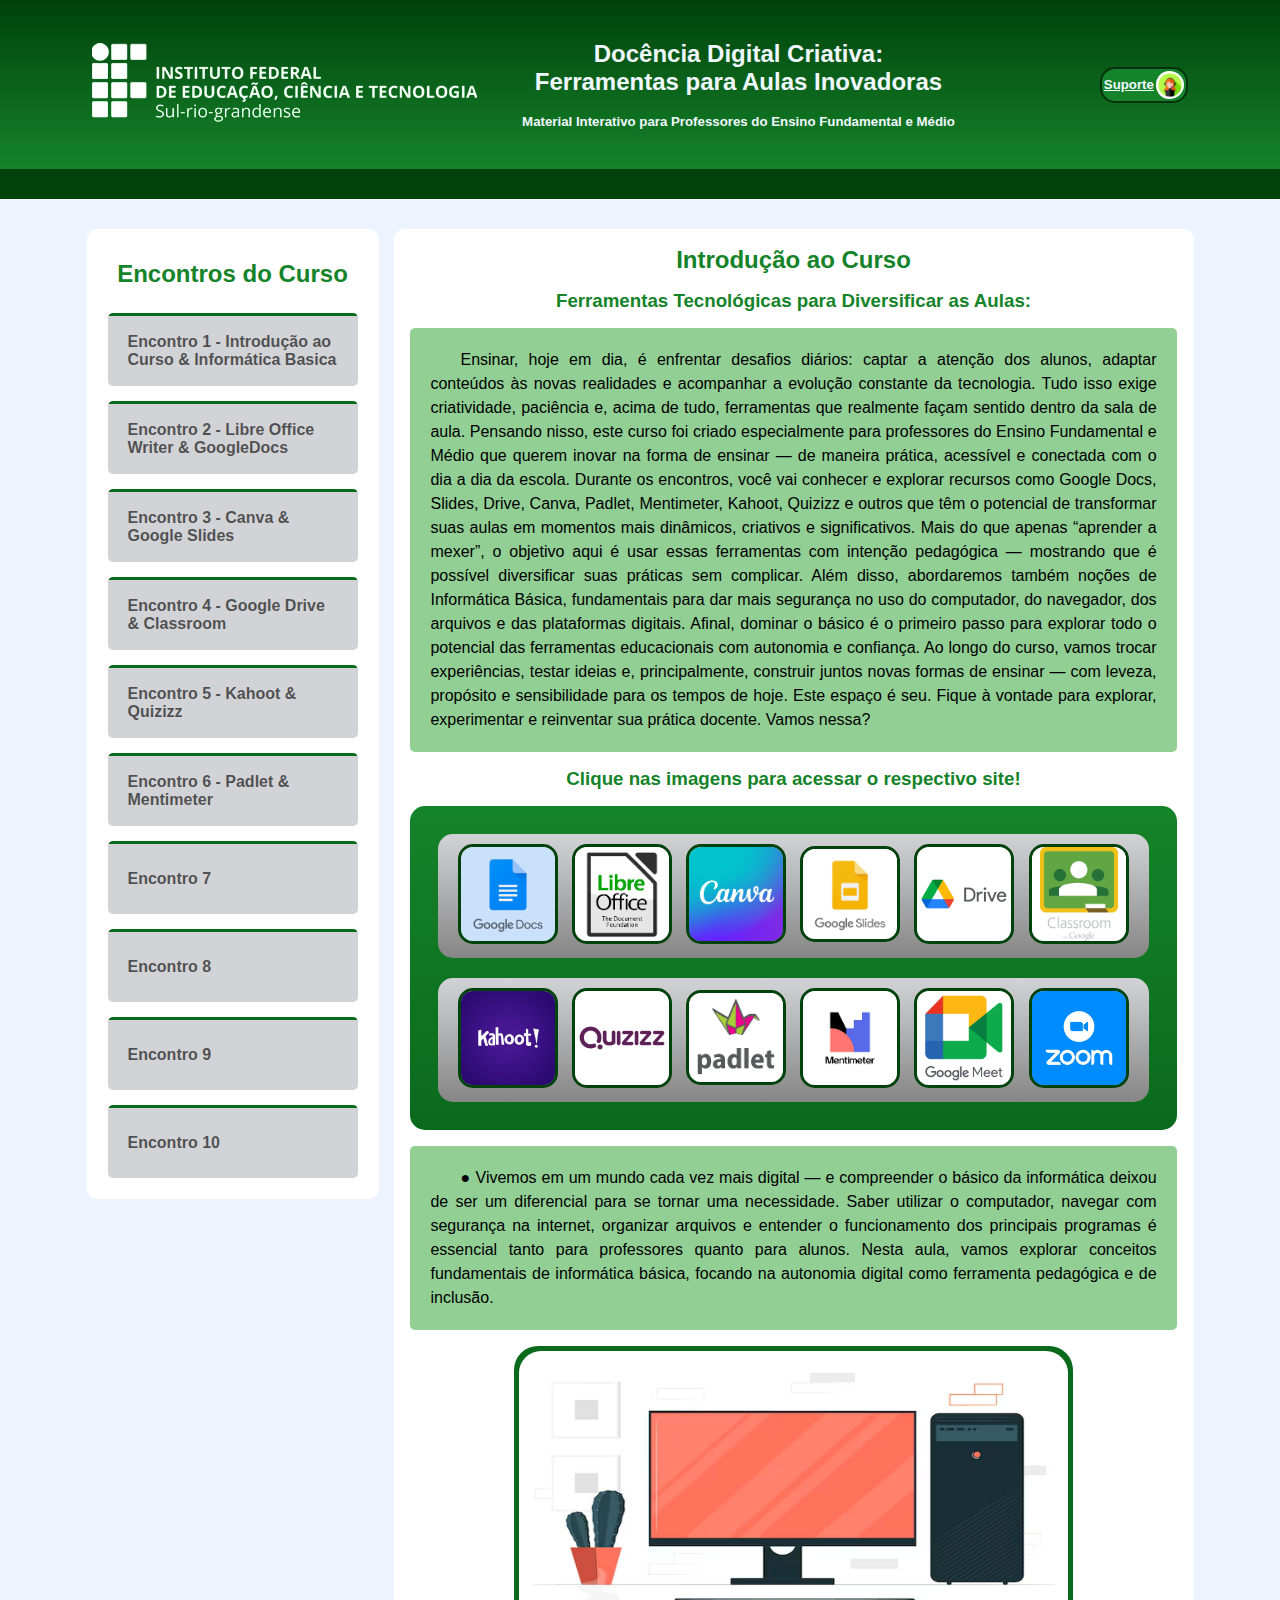
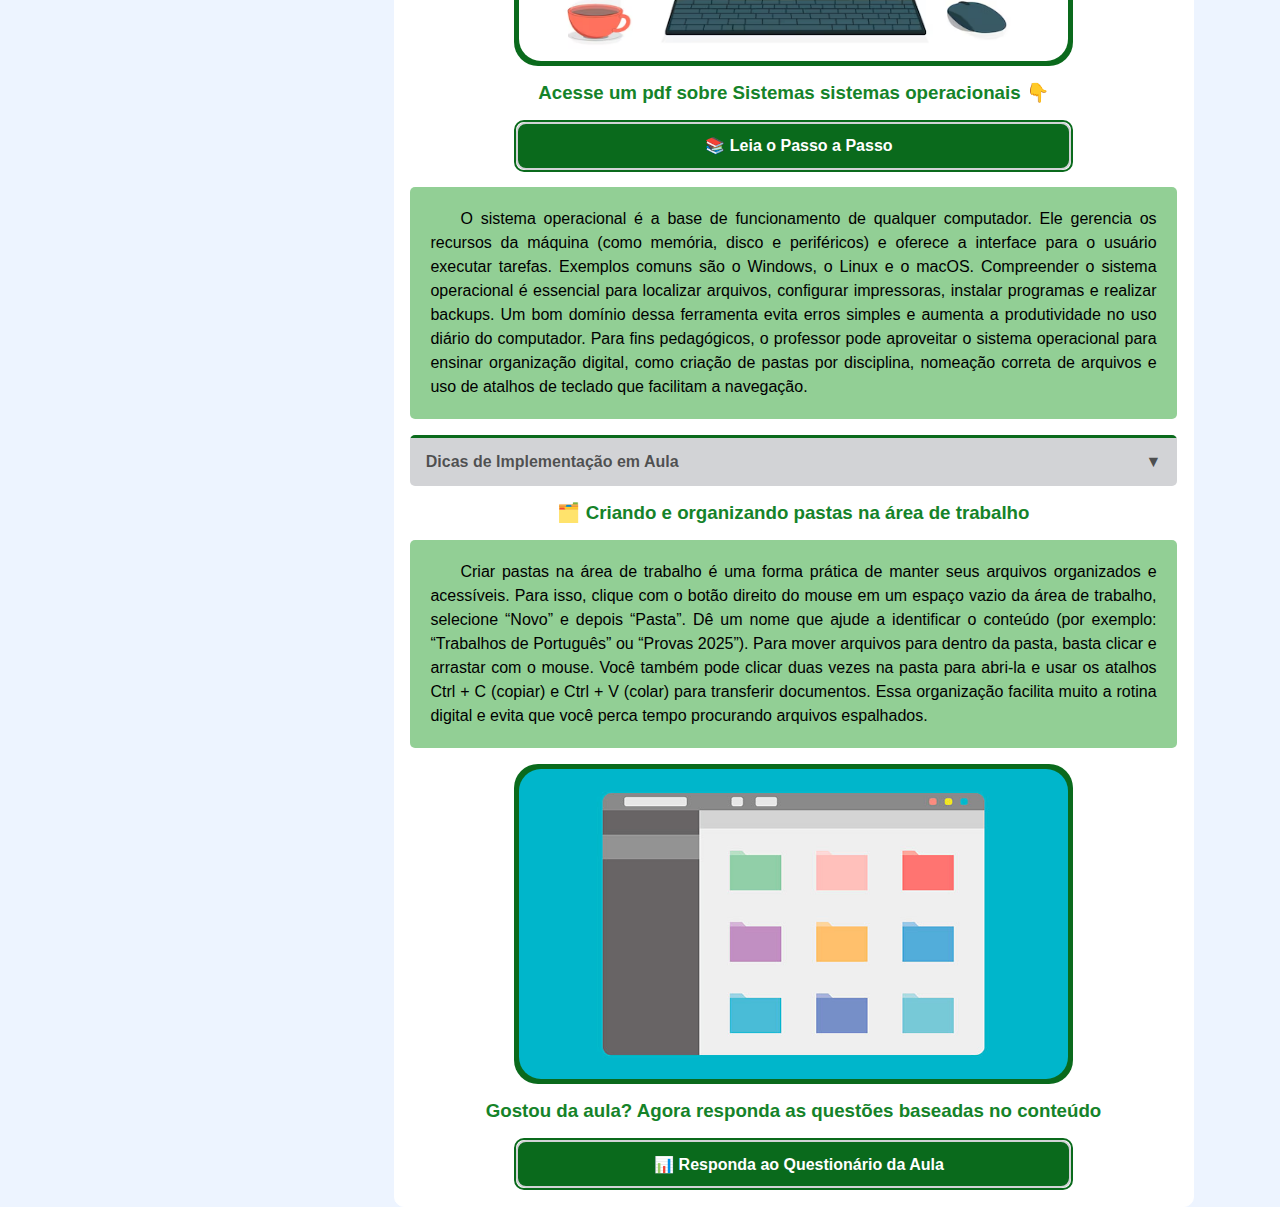
<file: index.html>
<!DOCTYPE html>
<html lang="en">

<head>
    <meta charset="UTF-8">
    <meta name="viewport" content="width=device-width, initial-scale=1.0">
    <title>Docência Digital Criativa</title>
    <link rel="stylesheet" href="style.css">
    <link rel="icon" type="image/png" href="imgMain/icone-site.png">


</head>

<body>
    <!-- Faixa verde ao topo da tela -->
    <div class="header">
        <div class="logo">
            <a href="https://www.ifsul.edu.br/" target="_blank" id="logo-maior"><img
                    src="imgMain/Captura_de_tela_2025-06-03_212504-removebg-preview.png" alt=""></a>
            <a href="https://www.ifsul.edu.br/" target="_blank" id="logo-menor"><img src="imgMain/logo-if-menor.png"
                    alt=""></a>
        </div>
        <!-- Titulo do projeto -->
        <div class="banner">
            <h2>Docência Digital Criativa: <br> Ferramentas para Aulas Inovadoras</h2>
            <br>
            <h5>Material Interativo para Professores do Ensino Fundamental e Médio</h5>
        </div>
        <div class="suporte">
            <a href="suporte.html" target="_blank">
                <h5>Suporte</h5><img src="imgMain/suporte-logo.png" alt="">
            </a>
        </div>
    </div>


    </div>
    <!-- Barra lateral de botões estilo abre e fecha -->
    <div class="main">
        <div id="overlay"></div>
        <div class="conteudoMain">
            <div class="botaoMenu">
                <button id="menu-toggle"><img src="imgMain/menu-tres-riscos-removebg-preview.png" alt=""></button>
            </div>
            <aside class="navLateral" id="sidebar">

                <h2>Encontros do Curso</h2>
                <div class="botaoEncontro"><button data-target="encontro1">Encontro 1 - Introdução ao Curso &
                        Informática Basica</button></div>
                <div class="botaoEncontro"><button data-target="encontro2">Encontro 2 - Libre Office Writer &
                        GoogleDocs</button></div>
                <div class="botaoEncontro"><button data-target="encontro3">Encontro 3 - Canva & Google Slides</button>
                </div>
                <div class="botaoEncontro"><button data-target="encontro4">Encontro 4 - Google Drive &
                        Classroom</button></div>
                <div class="botaoEncontro"><button data-target="encontro5">Encontro 5 - Kahoot & Quizizz</button></div>
                <div class="botaoEncontro"><button data-target="aguarde">Encontro 6 - Padlet & Mentimeter</button></div>
                <div class="botaoEncontro"><button data-target="aguarde">Encontro 7</button></div>
                <div class="botaoEncontro"><button data-target="aguarde">Encontro 8</button></div>
                <div class="botaoEncontro"><button data-target="aguarde">Encontro 9</button></div>
                <div class="botaoEncontro"><button data-target="aguarde">Encontro 10</button></div>

            </aside>
            <!--Barra lateral fixa -->
            <div class="navLateral" id="staticbar">
                <h2>Encontros do Curso</h2>
                <div class="botaoEncontro"><button data-target="encontro1">Encontro 1 - Introdução ao Curso &
                        Informática Basica</button></div>
                <div class="botaoEncontro"><button data-target="encontro2">Encontro 2 - Libre Office Writer &
                        GoogleDocs</button></div>
                <div class="botaoEncontro"><button data-target="encontro3">Encontro 3 - Canva & Google Slides</button>
                </div>
                <div class="botaoEncontro"><button data-target="encontro4">Encontro 4 - Google Drive &
                        Classroom</button></div>
                <div class="botaoEncontro"><button data-target="encontro5">Encontro 5 - Kahoot & Quizizz</button></div>
                <div class="botaoEncontro"><button data-target="aguarde">Encontro 6 - Padlet & Mentimeter</button></div>
                <div class="botaoEncontro"><button data-target="aguarde">Encontro 7</button></div>
                <div class="botaoEncontro"><button data-target="aguarde">Encontro 8</button></div>
                <div class="botaoEncontro"><button data-target="aguarde">Encontro 9</button></div>
                <div class="botaoEncontro"><button data-target="aguarde">Encontro 10</button></div>

            </div>


            <!-- Div que aparece o conteudo a aula(É alterada conforme o botao selecionado) -->
            <div class="conteudo">

                <div class="pagina" id="encontro1">
                    <h2>Introdução ao Curso</h2>

                    <h3>Ferramentas Tecnológicas para Diversificar as Aulas:</h3>

                    <p>Ensinar, hoje em dia, é enfrentar desafios diários: captar a atenção dos alunos, adaptar
                        conteúdos às novas realidades e acompanhar a evolução constante da tecnologia. Tudo isso exige
                        criatividade, paciência e, acima de tudo, ferramentas que realmente façam sentido dentro da sala
                        de aula.

                        Pensando nisso, este curso foi criado especialmente para professores do Ensino Fundamental e
                        Médio que querem inovar na forma de ensinar — de maneira prática, acessível e conectada com o
                        dia a dia da escola.

                        Durante os encontros, você vai conhecer e explorar recursos como Google Docs, Slides, Drive,
                        Canva, Padlet, Mentimeter, Kahoot, Quizizz e outros que têm o potencial de transformar suas
                        aulas em momentos mais dinâmicos, criativos e significativos.

                        Mais do que apenas “aprender a mexer”, o objetivo aqui é usar essas ferramentas com intenção
                        pedagógica — mostrando que é possível diversificar suas práticas sem complicar.

                        Além disso, abordaremos também noções de Informática Básica, fundamentais para dar mais
                        segurança no uso do computador, do navegador, dos arquivos e das plataformas digitais. Afinal,
                        dominar o básico é o primeiro passo para explorar todo o potencial das ferramentas educacionais
                        com autonomia e confiança.

                        Ao longo do curso, vamos trocar experiências, testar ideias e, principalmente, construir juntos
                        novas formas de ensinar — com leveza, propósito e sensibilidade para os tempos de hoje.

                        Este espaço é seu. Fique à vontade para explorar, experimentar e reinventar sua prática docente.

                        Vamos nessa?</p>

                    <h3>Clique nas imagens para acessar o respectivo site!</h3>

                    <div class="logosFerramentasTotal">


                        <div class="logosFerramentas">

                            <ul>
                                <li><a href="https://accounts.google.com" target="_blank"><img
                                            src="imgMain/logoDocs.png" alt=""></a></li>
                                <li><a href="https://www.libreoffice.org/download/download-libreoffice/"
                                        target="_blank"><img src="imgMain/libreOfficeLogo.png"
                                            alt="É preciso baixar o Libre Office"></a></li>
                                <li><a href="https://www.canva.com/pt_br/" target="_blank"><img
                                            src="imgMain/244421955_1062499494497845_7683090676434840618_n-1024x1024.jpg"
                                            alt=""></a></li>
                                <li><a href="https://workspace.google.com/intl/pt-BR/products/slides/"
                                        target="_blank"><img src="imgMain/google-slides.png" alt=""></a></li>
                                <li><a href="https://drive.google.com/drive/folders/1Q9dfubVCYJ-EisenEZqU14Joz-Ud0zE0"
                                        target="_blank"><img src="imgMain/driveLogo.png" alt=""></a></li>
                                <li><a href="https://classroom.google.com/" target="_blank"><img
                                            src="imgMain/Google-Classroom-Symbol.png" alt=""></a></li>

                            </ul>
                        </div>
                        <div class="logosFerramentas2">
                            <ul>
                                <li><a href="https://kahoot.com/pt-BR/" target="_blank"><img
                                            src="imgMain/kahootLogo.jpg" alt=""></a></li>
                                <li><a href="https://quizizz.com/?lng=pt-BR" target="_blank"><img
                                            src="imgMain/quizizz-logo-png_seeklogo-453966.png" alt=""></a></li>
                                <li><a href="https://padlet.com/" target="_blank"><img src="imgMain/padletlogo.png"
                                            alt=""></a></li>
                                <li><a href="https://www.mentimeter.com/pt-BR" target="_blank"><img
                                            src="imgMain/mentimeterlogo.png" alt=""></a></li>
                                <li><a href="https://workspace.google.com/products/meet/" target="_blank"><img
                                            src="imgMain/google-meet-logo.png" alt=""></a></li>
                                <li><a href="https://zoom.us/pt/signin#/login" target="_blank"><img
                                            src="imgMain/zoom-logo.jpg" alt=""></a></li>
                            </ul>
                        </div>
                    </div>

                    <p>● Vivemos em um mundo cada vez mais digital — e compreender o básico da informática deixou de ser
                        um diferencial para
                        se tornar uma necessidade. Saber utilizar o computador, navegar com segurança na internet,
                        organizar arquivos e
                        entender o funcionamento dos principais programas é essencial tanto para professores quanto para
                        alunos. Nesta aula,
                        vamos explorar conceitos fundamentais de informática básica, focando na autonomia digital como
                        ferramenta pedagógica
                        e de inclusão.</p>

                    <div class="imagem-ilustrativa"><img src="imgMain/ilustracao-computador.avif" alt="" width="80rem">
                    </div>

                    <h3>Acesse um pdf sobre Sistemas sistemas operacionais 👇</h3>

                    <div class="botao-link"><button><a href="https://gamma.app/embed/t694blelx08gz5f" target="_blank">
                                📚 Leia o Passo a Passo</a></button></div>

                    <p>O sistema operacional é a base de funcionamento de qualquer computador. Ele gerencia os recursos
                        da máquina (como
                        memória, disco e periféricos) e oferece a interface para o usuário executar tarefas. Exemplos
                        comuns são o Windows,
                        o Linux e o macOS.

                        Compreender o sistema operacional é essencial para localizar arquivos, configurar impressoras,
                        instalar programas e
                        realizar backups. Um bom domínio dessa ferramenta evita erros simples e aumenta a produtividade
                        no uso diário do
                        computador.

                        Para fins pedagógicos, o professor pode aproveitar o sistema operacional para ensinar
                        organização digital, como
                        criação de pastas por disciplina, nomeação correta de arquivos e uso de atalhos de teclado que
                        facilitam a
                        navegação.</p>

                    <div class="accordion">
                        <div class="accordion-btn"><button> Dicas de Implementação em Aula<span>▼</span></button></div>
                        <div class="accordion-content">
                            <p><br>
                                ● 💾 Proponha que os alunos organizem pastas por matéria em seus computadores.<br>

                                ● ⌨️ Faça uma atividade com comandos de atalho (Ctrl + C, Ctrl + V, etc.).<br>

                                ● 🧭 Oriente os alunos na navegação segura pela internet, identificando sites
                                confiáveis.<br>

                                ● 📥 Simule uma atividade de envio de arquivos por e-mail com anexo.<br>

                                ● 🖥️ Proporcione uma aula prática sobre como instalar um programa simples.<br>

                            </p>
                        </div>
                    </div>
                    <h3>🗂️ Criando e organizando pastas na área de trabalho</h3>
                    <p>Criar pastas na área de trabalho é uma forma prática de manter seus arquivos organizados e
                        acessíveis. Para isso,
                        clique com o botão direito do mouse em um espaço vazio da área de trabalho, selecione “Novo” e
                        depois “Pasta”. Dê um
                        nome que ajude a identificar o conteúdo (por exemplo: “Trabalhos de Português” ou “Provas
                        2025”). Para mover
                        arquivos para dentro da pasta, basta clicar e arrastar com o mouse. Você também pode clicar duas
                        vezes na pasta para
                        abri-la e usar os atalhos Ctrl + C (copiar) e Ctrl + V (colar) para transferir documentos. Essa
                        organização facilita
                        muito a rotina digital e evita que você perca tempo procurando arquivos espalhados.</p>

                    <div class="imagem-ilustrativa">
                        <img src="imgMain/pastas.jpg" alt="">
                    </div>
                    <h3>Gostou da aula? Agora responda as questões baseadas no conteúdo </h3>
                    <div class="botao-link"><button><a href="https://forms.gle/exemplo-aula-informatica"
                                target="_blank">📊 Responda ao Questionário da Aula</a></button></div>

                </div>

                <!-- -------------------------------------------------------------------------------------------------------------------------------------------------------------- -->

                <div class="pagina hidden" id="encontro2">
                    <h2>Encontro 2 - Google Docs & LibreOffice</h2>


                    <p>Escrever, revisar e compartilhar textos digitalmente é uma habilidade essencial na educação de
                        hoje. Com
                        ferramentas como o LibreOffice Writer e o Google Docs, é possível transformar a produção textual
                        em algo
                        colaborativo, organizado e acessível. Nesta aula, vamos explorar como essas plataformas podem
                        facilitar tanto o
                        trabalho do professor quanto o aprendizado dos alunos — da criação de documentos até o uso de
                        comentários e
                        sugestões.</p>

                    <h3>Google Docs:</h3>

                    <p>O Google Docs é uma ferramenta online que permite criar e editar textos de forma colaborativa em
                        tempo real. Ele
                        salva automaticamente as alterações e pode ser acessado de qualquer dispositivo com internet.

                        Ideal para atividades em grupo, o Google Docs permite que vários alunos escrevam e revisem o
                        mesmo documento
                        simultaneamente, com comentários e sugestões feitos pelo próprio professor — recurso excelente
                        para correção e
                        devolutiva.

                        Outra vantagem é a facilidade de compartilhamento: o link pode ser enviado por e-mail, WhatsApp
                        ou postado em
                        plataformas como o Google Classroom. Isso torna o processo de escrita mais interativo e
                        transparente.

                    </p>

                    <!-- Botões com informações dentro -->
                    <div class="accordion">
                        <div class="accordion-btn"><button>Clique para abrir uma lista de videos para o Google Docs
                                <span>▼</span></button></div>
                        <div class="accordion-content">

                            <div class="accordion-videos">

                                <h3>Nivel 1:</h3>
                                <iframe width="" height=""
                                    src="https://www.youtube.com/embed/qumPQRAhnQM?si=FJGdwwuM1peL5Btw"
                                    title="YouTube video player" frameborder="0"
                                    allow="accelerometer; autoplay; clipboard-write; encrypted-media; gyroscope; picture-in-picture; web-share"
                                    referrerpolicy="strict-origin-when-cross-origin" allowfullscreen></iframe>
                                <a href="https://www.youtube.com/embed/qumPQRAhnQM?si=FJGdwwuM1peL5Btw">
                                    <h5>Assista no YouTube </h5>
                                </a>
                                <br>
                                <h3>Nivel 2:</h3>
                                <iframe width="" height=""
                                    src="https://www.youtube.com/embed/EviJ8v7N7hc?si=L-pz7cYpxtOjCX4S"
                                    title="YouTube video player" frameborder="0"
                                    allow="accelerometer; autoplay; clipboard-write; encrypted-media; gyroscope; picture-in-picture; web-share"
                                    referrerpolicy="strict-origin-when-cross-origin" allowfullscreen></iframe>
                                <a href="https://www.youtube.com/embed/EviJ8v7N7hc?si=L-pz7cYpxtOjCX4S">
                                    <h5>Assista no YouTube </h5>
                                </a>
                                <br>
                                <h3>Nivel 3:</h3>
                                <iframe width="" height=""
                                    src="https://www.youtube.com/embed/8Z7DmckmKxo?si=tvRa1lh__Z5V7zmo"
                                    title="YouTube video player" frameborder="0"
                                    allow="accelerometer; autoplay; clipboard-write; encrypted-media; gyroscope; picture-in-picture; web-share"
                                    referrerpolicy="strict-origin-when-cross-origin" allowfullscreen></iframe>
                                <a href="https://www.youtube.com/embed/8Z7DmckmKxo?si=tvRa1lh__Z5V7zmo">
                                    <h5>Assista no YouTube </h5>
                                </a>
                            </div>
                        </div>
                    </div>

                    <h3>📝 Como criar uma prova no Google Docs (Passo a passo)</h3>
                    <p>Para criar uma prova no Google Docs, o primeiro passo é acessar docs.google.com com sua conta do
                        Google e clicar em
                        “Em branco” para abrir um novo documento. Comece digitando as informações de identificação da
                        avaliação, como o nome
                        da escola, disciplina, série/turma, nome do professor e a data. Você pode centralizar esse
                        cabeçalho e aplicar
                        negrito ou tamanho de fonte maior para dar destaque.

                        Depois, digite o título da prova (ex: "Avaliação de História – 2º Bimestre") e, em seguida,
                        comece a numerar as
                        questões. Use a tecla Enter para separar cada pergunta e mantenha um espaço entre elas para
                        facilitar a leitura.
                        Para provas objetivas, escreva a pergunta e liste as alternativas com letras (A), (B), (C)... Já
                        para perguntas
                        dissertativas, deixe linhas em branco ou espaço suficiente para que o aluno responda.

                        Você também pode utilizar recursos do menu "Inserir" para adicionar imagens (útil para
                        interpretar gráficos ou
                        mapas), tabelas (caso precise organizar informações) ou até links para vídeos/leituras
                        complementares, se for uma
                        prova digital.

                        Ao terminar, revise o texto, corrija a formatação e vá em “Arquivo” > “Fazer download” > “PDF”
                        se quiser salvar a
                        prova como arquivo. Se preferir, você pode compartilhar o link com os alunos (com permissão
                        somente de visualização)
                        ou até imprimir direto do navegador clicando em "Arquivo" > "Imprimir".

                        Com o Google Docs, você tem praticidade para editar, corrigir e reaproveitar avaliações futuras
                        — e ainda pode
                        manter tudo salvo e organizado no Google Drive.</p>

                    <div class="imagem-ilustrativa">
                        <img src="imgMain/exemplo-docs.png" alt="">
                    </div>
                    <h3>Exemplo de prova:</h3>
                    <div class="imagem-ilustrativa">
                        <img src="imgMain/exemplo-prova-docs.png" alt="">
                    </div>
                    <div class="botao-link"><button><a href="https://example.com/google-docs.pdf" target="_blank">📘
                                Guia Rápido do Google Docs (PDF)</a></button></div>

                    <h3>LibreOffice Writer:</h3>
                    <p>
                        O LibreOffice Writer é um editor de texto gratuito, leve e muito funcional. Ele permite criar
                        documentos com uma
                        aparência profissional, utilizando diferentes fontes, estilos, tabelas e imagens, mesmo sem
                        conexão com a internet.

                        Uma de suas vantagens é a compatibilidade com outros formatos, como .docx e .pdf, o que facilita
                        o envio de arquivos
                        para quem usa diferentes programas. Professores podem criar provas, listas de exercícios e
                        cartas, e salvar tudo
                        diretamente no computador.

                        Além disso, o LibreOffice Writer é ideal para escolas com menor acesso à internet, pois não
                        exige conta online e
                        pode ser instalado facilmente. É uma excelente opção para estimular a escrita e a organização de
                        conteúdo de forma
                        simples e eficiente.
                    </p>

                    <div class="accordion">
                        <div class="accordion-btn"><button> Aulas em vídeo para aprender na
                                prática<span>▼</span></button></div>
                        <div class="accordion-content">
                            <div class="accordion-videos">
                                <h3>Nivel 1:</h3>
                                <iframe width="560" height="315"
                                    src="https://www.youtube.com/embed/xwF5kXcyLUI?si=cZIgezOoIZMIc-Mc"
                                    title="YouTube video player" frameborder="0"
                                    allow="accelerometer; autoplay; clipboard-write; encrypted-media; gyroscope; picture-in-picture; web-share"
                                    referrerpolicy="strict-origin-when-cross-origin" allowfullscreen></iframe>
                                <a href="https://youtu.be/xwF5kXcyLUI?si=ZqlLIkWwkbZWBSRL">
                                    <h5>Assista no YouTube </h5>
                                </a>
                                <br>

                            </div>
                        </div>
                    </div>
                    <h3>Layout do Libre Office Writer:</h3>
                    <div class="imagem-ilustrativa">
                        <img src="imgMain/libreOffice-demontracao.png" alt="">
                    </div>
                    <div class="accordion">
                        <div class="accordion-btn"><button>Dicas para usar Google Docs ou LibreOffice em
                                aula<span>▼</span></button></div>
                        <div class="accordion-content">
                            <p>
                                <br>
                                ● 📄 Escreva com os alunos em tempo real<br>
                                ● 🔁 Reescreva textos usando o modo "sugestões"<br>
                                ● 🧠 Organize ideias com listas e tabelas<br>
                                ● 💬 Use comentários para dar devolutivas personalizadas<br>
                                ● 📚 Crie um caderno coletivo da turma no Docs<br>
                                ● 🕵️‍♀️ Corrija textos com caça-erros gramaticais<br>
                                ● 🖼️ Produza textos a partir de imagens inseridas<br>

                            </p>
                        </div>
                    </div>

                    <h3>Gostou da aula? Agora responda as questões baseadas no conteúdo: </h3>
                    <div class="botao-link"><button><a href="https://forms.gle/exemplo-aula-informatica"
                                target="_blank">📊 Responda ao Questionário da Aula</a></button></div>
                </div>

                <!-- -------------------------------------------------------------------------------------------------------------------------------------------------------------- -->

                <div class="pagina hidden" id="encontro3">
                    <h2>Encontro 3 - Canva & Google Slides</h2>


                    <p>Despertar o interesse dos alunos começa com uma boa apresentação. Seja para exibir conteúdos de
                        forma criativa ou
                        para incentivar os próprios alunos a expressarem ideias, ferramentas como Canva e Google Slides
                        são poderosas
                        aliadas em sala de aula. Nesta aula, vamos explorar como criar materiais visuais envolventes,
                        organizados e
                        colaborativos, usando plataformas gratuitas e acessíveis.</p>

                    <h3>Canva:</h3>

                    <p>O Canva é uma plataforma gratuita de design gráfico que permite criar materiais visuais mesmo sem
                        ter experiência com
                        edição de imagem. A interface é intuitiva e oferece modelos prontos para apresentações,
                        cartazes, convites, infográficos
                        e muito mais.

                        Na prática pedagógica, o Canva pode ser usado tanto pelo professor — para criar recursos visuais
                        envolventes — quanto
                        pelos alunos, que podem produzir cartazes temáticos, capas de trabalhos, slides para seminários
                        ou portfólios criativos.

                        Uma das grandes vantagens do Canva é o trabalho colaborativo em tempo real, permitindo que
                        grupos de alunos criem juntos
                        o mesmo material. Isso incentiva a cooperação, a autoria e o desenvolvimento da comunicação
                        visual.</p>

                    <h3>Exemplo do menu:</h3>

                    <div class="imagem-ilustrativa">
                        <img src="imgMain/canva-demonstra.png" alt="">
                    </div>

                    <h3>Entenda um pouco mais sobre o canva 👇</h3>
                    <div class="botao-link"><button><a href="https://example.com/drive.pdf" target="_blank">📄 Manual de
                                Organização com Canva (PDF)</a></button></div>

                    <p>O Canva também oferece uma ampla galeria de modelos prontos e gratuitos, o que facilita a criação
                        de materiais mesmo
                        para quem não tem experiência com design. É possível personalizar todos os elementos — como
                        textos, imagens, cores e
                        formas — apenas arrastando e clicando. Isso torna a ferramenta ideal para aulas
                        interdisciplinares, em que os alunos
                        podem expressar seus conhecimentos de forma visual, criativa e personalizada. Além disso, os
                        trabalhos criados podem
                        ser baixados em diferentes formatos (PDF, PNG, JPG), impressos ou compartilhados por link com
                        toda a turma.</p>

                    <div class="accordion">
                        <div class="accordion-btn"><button>🔍 Explorar com Tutoriais Visuais<span>▼</span></button>
                        </div>
                        <div class="accordion-content">
                            <div class="accordion-videos">
                                <h3>Nivel 1:</h3>
                                <iframe width="560" height="315"
                                    src="https://www.youtube.com/embed/s78NnXD4TgU?si=YtaLaY8AGg-jv8xL"
                                    title="YouTube video player" frameborder="0"
                                    allow="accelerometer; autoplay; clipboard-write; encrypted-media; gyroscope; picture-in-picture; web-share"
                                    referrerpolicy="strict-origin-when-cross-origin" allowfullscreen></iframe>
                                <a href="https://www.youtube.com/watch?v=s78NnXD4TgU&pp=ygUPY2FudmEgY29tbyB1c2Fy">
                                    <h5>Assista no YouTube </h5>
                                </a>
                            </div>
                        </div>
                    </div>


                    <h3>Google Slides:</h3>
                    <p>O Google Slides é uma ferramenta de criação de apresentações que funciona diretamente no
                        navegador e permite edição
                        colaborativa em tempo real. É ideal para desenvolver apresentações didáticas, atividades em
                        grupo ou até mesmo
                        seminários realizados pelos alunos.

                        A interface é simples e semelhante ao PowerPoint, mas com vantagens como o salvamento
                        automático, a possibilidade de
                        inserir vídeos do YouTube, links interativos e comentários durante o processo de edição. Tudo
                        isso sem perder o foco
                        pedagógico.

                        Professores podem criar apresentações organizadas por tema, aula ou projeto, e compartilhá-las
                        com os alunos por
                        link. Já os alunos podem produzir apresentações em grupo, treinando habilidades de organização,
                        síntese de conteúdo
                        e expressão oral.</p>

                    <h3>Menu do Google Slides:</h3>
                    <div class="imagem-ilustrativa">
                        <img src="imgMain/google-slides-demonstra.png" alt="">
                    </div>
                    <p>Com o Google Slides, também é possível trabalhar com modelos prontos de apresentação, o que
                        facilita o início da
                        produção, principalmente para alunos que têm mais dificuldade com design ou organização visual.
                        A ferramenta oferece
                        diversos temas com combinações de cores, fontes e layouts que ajudam a criar uma apresentação
                        mais coerente e
                        bonita. Além disso, os slides podem ser integrados com outras ferramentas do Google, como o
                        Forms (para inserir
                        enquetes) e o YouTube (para incorporar vídeos diretamente nos slides), tornando a experiência de
                        ensino-aprendizagem
                        ainda mais rica e interativa.</p>

                    <div class="accordion">
                        <div class="accordion-btn"><button>🧩 Ideias Prontas para Você Usar<span>▼</span></button></div>
                        <div class="accordion-content">
                            <p><br>
                                ● 🎨Proponha que os alunos criem apresentações temáticas em duplas usando o Canva<br>

                                ● 🧠Crie um quiz interativo no Google Slides com links para cada resposta<br>

                                ● 🖼️Monte slides para exposição oral em grupo e use como avaliação formativa<br>

                                ● 📊Use o Slides para guiar o passo a passo de uma aula prática<br>

                                ● 🧩Combine Canva e Slides: crie os elementos visuais no Canva e monte a apresentação no
                                Slides<br>
                            </p>
                        </div>
                    </div>

                    <H3>Entenda um pouco mais sobre o Google Slides 👇</H3>
                    <div class="botao-link"><button><a href="https://example.com/google-slides.pdf" target="_blank">📄
                                Manual Prático do Google Slides (PDF)</a></button></div>


                    <p>Outra funcionalidade interessante do Google Slides é a possibilidade de inserir animações e
                        transições entre os
                        slides, o que torna as apresentações mais dinâmicas e agradáveis para o público. Isso pode ser
                        especialmente útil
                        para manter a atenção dos alunos durante uma explicação ou para estruturar melhor a apresentação
                        de trabalhos. Além
                        disso, o professor pode usar o modo “Apresentador” para visualizar anotações privadas enquanto
                        exibe os slides para
                        a turma — um recurso valioso para manter a fluidez da aula sem perder o conteúdo planejado.</p>

                    <h3>Gostou da aula? Agora responda as questões baseadas no conteúdo:</h3>
                    <div class="botao-link"><button><a href="https://forms.gle/exemplo-aula-informatica"
                                target="_blank">📊 Responda ao Questionário da Aula</a></button></div>

                </div>


                <!-- -------------------------------------------------------------------------------------------------------------------------------------------------------------- -->

                <div class="pagina hidden" id="encontro4">
                    <h2>Encontro 4 - Google Drive & Classroom</h2>
                    <br>
                    <h2>O que é o Google Drive?</h2>

                    <p>Imagine que você tem um pendrive virtual que pode acessar de qualquer lugar do seu computador da
                        escola, do celular ou até de um notebook em casa.
                        Esse é o Google Drive: uma ferramenta de armazenamento em nuvem, gratuita para quem tem uma
                        conta Google (ou seja, um Gmail).</p>
                    <div class="accordion">
                        <div class="accordion-btn"><button>🧠 Com ele, você pode:<span>▼</span></button></div>
                        <div class="accordion-content">
                            <p><br>
                                ● Criar documentos de texto, planilhas, apresentações e formulários. <br>
                                ● Armazenar PDFs, imagens, vídeos e áudios. <br>
                                ● Compartilhar esses arquivos com outros professores e alunos. <br>
                                ● Organizar tudo em pastas, como se fosse seu armário digital. <br>
                            </p>
                        </div>
                    </div>
                    <h2>🖥️ Como acessar o Google Drive: <br></h2>
                    <p><br>

                        ● Acesse o site drive.google.com<br>
                        ● Faça login com sua conta Google (por exemplo, seunome@gmail.com)<br>
                        ● Você verá uma tela com seus arquivos e pastas. Ali é sua "nuvem pessoal". <br>
                        <br>

                        <b>🛠️ Vamos praticar juntos: </b><br> <br>
                        1- Clique em "Meu Drive" > "Nova Pasta" e crie uma com o nome: Aulas 2025. <br>

                        2- Entre nessa pasta e clique em "Novo" > "Documentos Google". <br>

                        3- Escreva uma ideia de plano de aula com o título "Plano de Aula – Semana 1". <br>
                        4- Salve e veja como fica na sua pasta. <br>

                        5- Clique em "Compartilhar" no canto superior direito e adicione o e-mail de um
                        colega ou deixe o link disponível como "qualquer pessoa com o link pode visualizar". <br> <br>
                        Isso tudo é ótimo para preparar e guardar seu material sem depender de pendrive ou papel. <br>
                    </p>

                    <div class="accordion">
                        <div class="accordion-btn"><button>🔍 Explorar com Tutoriais Visuais<span>▼</span></button>
                        </div>
                        <div class="accordion-content">
                            <div class="accordion-videos">
                                <h3>Nivel 1:</h3>
                                <iframe width="560" height="315"
                                    src="https://www.youtube.com/embed/RyMGJTK4uVY?si=dodYdBHxtGVsCf4Q"
                                    title="YouTube video player" frameborder="0" allow="accelerometer; autoplay; clipboard-write; encrypted-media;
                                        gyroscope; picture-in-picture; web-share"
                                    referrerpolicy="strict-origin-when-cross-origin" allowfullscreen></iframe>
                                <a href="https://youtu.be/RyMGJTK4uVY?si=dodYdBHxtGVsCf4Q">
                                    <h5>Assista no YouTube </h5>
                                </a>
                            </div>
                        </div>
                    </div>

                    <h2>📚 O que é o Google Classroom?</h2>
                    <p>O Google Classroom é uma plataforma de gestão de sala de aula digital. Ele permite que
                        professores criem turmas,
                        compartilhem materiais, atribuam tarefas e se comuniquem com os alunos de forma organizada e
                        prática. <br>
                        Agora que você tem seu "armário virtual" com o Drive, vamos conhecer a sala de aula digital da
                        Google: o Google Classroom. <br> <br>

                        ● Ele foi criado para facilitar a vida do professor, permitindo: <br>

                        ● Criar uma turma digital (com nome, disciplina e horário). <br>

                        ● Postar avisos, atividades, provas e links. <br>

                        ● Receber as respostas dos alunos. <br>

                        ● Corrigir e devolver tarefas individualmente. <br>

                        ● Interagir com alunos com comentários privados.</p>

                    <div class="accordion">
                        <div class="accordion-btn"><button>📥 Passo a passo para criar uma sala de
                                aula:<span>▼</span></button></div>
                        <div class="accordion-content">
                            <p><br>
                                ● Acesse classroom.google.com e faça login com sua conta Google. <br>
                                ● Clique no botão "+" no canto superior direito e selecione "Criar turma". <br>
                                ● Preencha os campos com o nome da turma, disciplina e horário. <br>
                                ● Clique em "Criar" e sua sala estará pronta! <br>
                                ● Agora você pode postar avisos, criar atividades e interagir com os alunos. <br> <br>
                                <b>📝 Na aba Atividades, você pode:</b>
                                <br>
                                ● Criar uma atividade com título, descrição e data de entrega. <br>
                                ● Anexar arquivos do Google Drive, links ou vídeos. <br>
                                ● Definir se a atividade é individual ou em grupo. <br>
                                ● Acompanhar quem entregou e corrigir diretamente na plataforma. <br> <br>
                                <b>🧑‍🏫 Na aba Pessoas, você pode:</b>
                                <br>
                                ● Adicionar ou remover alunos da turma. <br>
                                ● Enviar convites para novos alunos. <br>
                                ● Organizar os alunos em grupos. <br> <br>
                                <b>🛠️ Atividade prática:</b>
                                <br>
                                ● Crie uma turma chamada "Aulas de Informática 2025". <br>
                                ● Poste um aviso de boas-vindas com o tema "Bem-vindos à nossa sala de aula digital!"
                                <br>
                                ● Crie uma atividade simples, como "Apresente-se" (os seus colegas devem escrever uma
                                breve descrição sobre si mesmos). <br>
                                ● Compartilhe o link da turma com um colega para que ele possa ver como funciona.
                            </p>
                        </div>
                    </div>
                    <p>Durante a pandemia da COVID-19, escolas e professores enfrentaram enormes desafios para manter o
                        vínculo com os
                        alunos e garantir a continuidade do aprendizado. Com o fechamento das salas de aula físicas,
                        muitos educadores
                        tiveram que adaptar, da noite para o dia, suas práticas para o ambiente digital — o que gerou
                        inseguranças,
                        dificuldades técnicas e desigualdades de acesso. Nesse cenário, o Google Classroom se destacou
                        como uma ferramenta
                        essencial, por permitir a organização de aulas, envio de atividades, correções, devolutivas e
                        comunicação direta com
                        os alunos de forma simples e acessível. Sua integração com outras ferramentas do Google, como
                        Docs, Slides e Meet,
                        facilitou a construção de um ambiente virtual de aprendizagem, minimizando as perdas
                        educacionais em um momento tão
                        crítico.</p>

                    <div class="accordion">
                        <div class="accordion-btn"><button>🔍 Explorar com Tutoriais Visuais<span>▼</span></button>
                        </div>
                        <div class="accordion-content">
                            <div class="accordion-videos">
                                <h3>Nivel 1:</h3>
                                <iframe width="560" height="315"
                                    src="https://www.youtube.com/embed/JxPiiUAHybk?si=VphljO5cjqsCVuCq"
                                    title="YouTube video player" frameborder="0" allow="accelerometer; autoplay; clipboard-write; encrypted-media;
                    gyroscope; picture-in-picture; web-share" referrerpolicy="strict-origin-when-cross-origin"
                                    allowfullscreen></iframe>

                                <a href="https://youtu.be/JxPiiUAHybk?si=vfbdS9kohIqeXH1f">
                                    <h5>Assista no YouTube </h5>
                                </a>
                            </div>
                        </div>
                    </div>
                    <h3>Gostou da aula? Agora responda as questões baseadas no conteúdo: </h3>
                    <div class="botao-link"><button><a href="https://forms.gle/exemplo-aula-informatica"
                                target="_blank">📊 Responda ao Questionário da Aula</a></button></div>

                </div>
                <!-- -------------------------------------------------------------------------------------------------------------------------------------------------------------- -->


                <div class="pagina hidden" id="encontro5">

                    <h2>Encontro 5 - Kahoot & Quizizz</h2>

                    <p>Transformar avaliações e revisões em momentos divertidos e interativos é uma forma poderosa de
                        engajar os alunos.
                        Ferramentas como o Kahoot! e o Quizizz permitem criar quizzes gamificados que estimulam a
                        atenção, o raciocínio
                        rápido e a participação de toda a turma. Nesta aula, você vai descobrir como essas plataformas
                        funcionam, como podem
                        ser usadas em diferentes disciplinas e como ajudam a tornar o aprendizado mais leve — sem deixar
                        de ser eficaz.
                    </p>

                    <div class="accordion">
                        <div class="accordion-btn"><button>💡 Estilos de Jogos para Fazer com a
                                Turma<span>▼</span></button></div>
                        <div class="accordion-content">
                            <p><br>
                                ▶️ Jogo da Roleta de Perguntas
                                Crie uma roleta com temas variados (português, ciências, cultura geral…). A turma gira e
                                responde perguntas do tema sorteado. Funciona bem em grupo!
                                <br>
                                ▶️ Quiz Relâmpago
                                Faça perguntas rápidas com tempo cronometrado. Os alunos levantam a mão ou mostram
                                plaquinhas com a resposta. Quem acertar mais, vence!
                                <br>
                                ▶️ Quebra-Cabeça de Conteúdo
                                Separe um conteúdo em partes (imagens, frases, etapas) e entregue embaralhado aos
                                grupos. Eles precisam montar na ordem correta e explicar.
                                <br>
                                ▶️ Desafio do Porta-Voz
                                Cada grupo estuda um mini-tema e escolhe um representante para apresentar à turma. Ótimo
                                para promover síntese e oralidade.
                                <br>
                                ▶️ Caça ao Erro
                                Mostre frases com erros de ortografia ou gramática. Os alunos precisam encontrar e
                                corrigir os erros. Pode ser feito em duplas ou competição.
                            </p>
                        </div>
                    </div>

                    <H2>Kahoot:</H2>

                    <p>O Kahoot! é uma plataforma gratuita que permite criar questionários interativos com tempo
                        cronometrado, sons
                        divertidos e um visual envolvente. Os alunos participam com seus próprios dispositivos
                        (celulares, tablets ou
                        computadores), acessando um código compartilhado pelo professor.

                        Ideal para revisões e diagnósticos, o Kahoot! transforma o clima da aula em uma verdadeira
                        competição saudável. Os
                        alunos acumulam pontos por respostas corretas e rápidas, o que estimula o foco e o raciocínio. É
                        possível criar
                        quizzes do zero ou usar milhares de jogos já prontos, filtrando por tema ou série.

                        Além disso, o Kahoot! fornece relatórios com o desempenho individual e coletivo, permitindo ao
                        professor analisar o
                        que foi bem compreendido e quais conteúdos precisam ser reforçados. Uma maneira prática e
                        divertida de avaliar a
                        turma em tempo real!</p>


                    <div class="imagem-ilustrativa">
                        <img src="imgMain/kahoot-demonstra.png" alt="">
                    </div>

                    <div class="accordion">
                        <div class="accordion-btn"><button>👁️‍🗨️ Visualize o Conteúdo em Ação<span>▼</span></button>
                        </div>
                        <div class="accordion-content">
                            <div class="accordion-videos">
                                <h3>Nivel 1:</h3>
                                <iframe width="560" height="315"
                                    src="https://www.youtube.com/embed/w_lr73e7A1Y?si=J6zTcJ8EvGwE1pe7"
                                    title="YouTube video player" frameborder="0"
                                    allow="accelerometer; autoplay; clipboard-write; encrypted-media; gyroscope; picture-in-picture; web-share"
                                    referrerpolicy="strict-origin-when-cross-origin" allowfullscreen></iframe>
                                <a href="https://youtu.be/w_lr73e7A1Y?si=6JdtnlyT0k8Ftbr0">
                                    <h5>Assista no YouTube </h5>
                                </a>
                            </div>
                        </div>
                    </div>

                    <div class="botao-link"><button><a
                                href="https://unifaj.faj.br/hubfs/Manuais%20Presencial%20EAD%202020/Manual%20do%20Docente/KAHOOT_manual_do_docente_UNIFAJ.pdf"
                                target="_blank"> 📄 Guia Rápido do Kahoot! (PDF)</a></button></div>

                    <h2>Quizizz:</h2>

                    <p>O Quizizz funciona de forma semelhante ao Kahoot!, mas com algumas diferenças importantes. Uma
                        delas é que o Quizizz pode ser usado tanto ao vivo quanto de forma assíncrona — ou seja, o
                        professor pode programar o quiz para ser feito fora do horário da aula. <br>
                        <br>
                        A ferramenta é excelente para revisar conteúdos com calma, já que os alunos podem responder no
                        seu próprio ritmo, com feedback imediato a cada questão. O professor ainda pode personalizar os
                        quizzes com memes, músicas e temas visuais, deixando a atividade mais leve e divertida. <br>
                        <br>
                        Outro destaque do Quizizz é a possibilidade de atribuir tarefas como lição de casa, com prazos e
                        relatórios automáticos. Isso facilita o acompanhamento individual de cada aluno e promove o uso
                        da tecnologia como apoio à aprendizagem contínua, dentro e fora da escola.
                    </p>

                    <h3>Exemplo na prática:</h3>

                    <div class="imagem-ilustrativa">
                        <img src="imgMain/quizizz-demonstra.png" alt="">
                    </div>


                    <div class="accordion">
                        <div class="accordion-btn"><button> 📺 Veja Como Funciona<span>▼</span></button></div>
                        <div class="accordion-content">
                            <div class="accordion-videos">
                                <h3>Nivel 1:</h3>
                                <iframe width="560" height="315"
                                    src="https://www.youtube.com/embed/w_lr73e7A1Y?si=8kzkmCIYTzQaAPn0"
                                    title="YouTube video player" frameborder="0"
                                    allow="accelerometer; autoplay; clipboard-write; encrypted-media; gyroscope; picture-in-picture; web-share"
                                    referrerpolicy="strict-origin-when-cross-origin" allowfullscreen></iframe>
                                <a href="https://youtu.be/w_lr73e7A1Y?si=pR7He8QHOKWT3ynd"><h5>Assista no YouTube </h5></a>
                            </div>
                        </div>
                    </div>

                    <h3>Gostou da aula? Agora responda as questões baseadas no conteúdo: </h3>
                    <div class="botao-link"><button><a href="https://forms.gle/exemplo-aula-informatica"
                                target="_blank">📊 Responda ao Questionário da Aula</a></button></div>
                </div>
                <!-- -------------------------------------------------------------------------------------------------------------------------------------------------------------- -->
                <div class="pagina hidden" id="aguarde">
                    <h2>Aguarde novas atualizações.</h2>
                    <p>No momento, nossa equipe está preparando com carinho e dedicação os próximos conteúdos do curso.
                        Em breve, novas
                        aulas estarão disponíveis com ainda mais ferramentas, ideias práticas e recursos criativos para
                        você aplicar em sala
                        de aula. Agradecemos pela paciência e convidamos você a continuar explorando o que já está
                        disponível enquanto isso.
                    </p>
                </div>
                <!-- -------------------------------------------------------------------------------------------------------------------------------------------------------------- -->


            </div>
        </div>
    </div>


    </div>
    </div>

    <script src="script.js"></script>
</body>

</html>
</file>
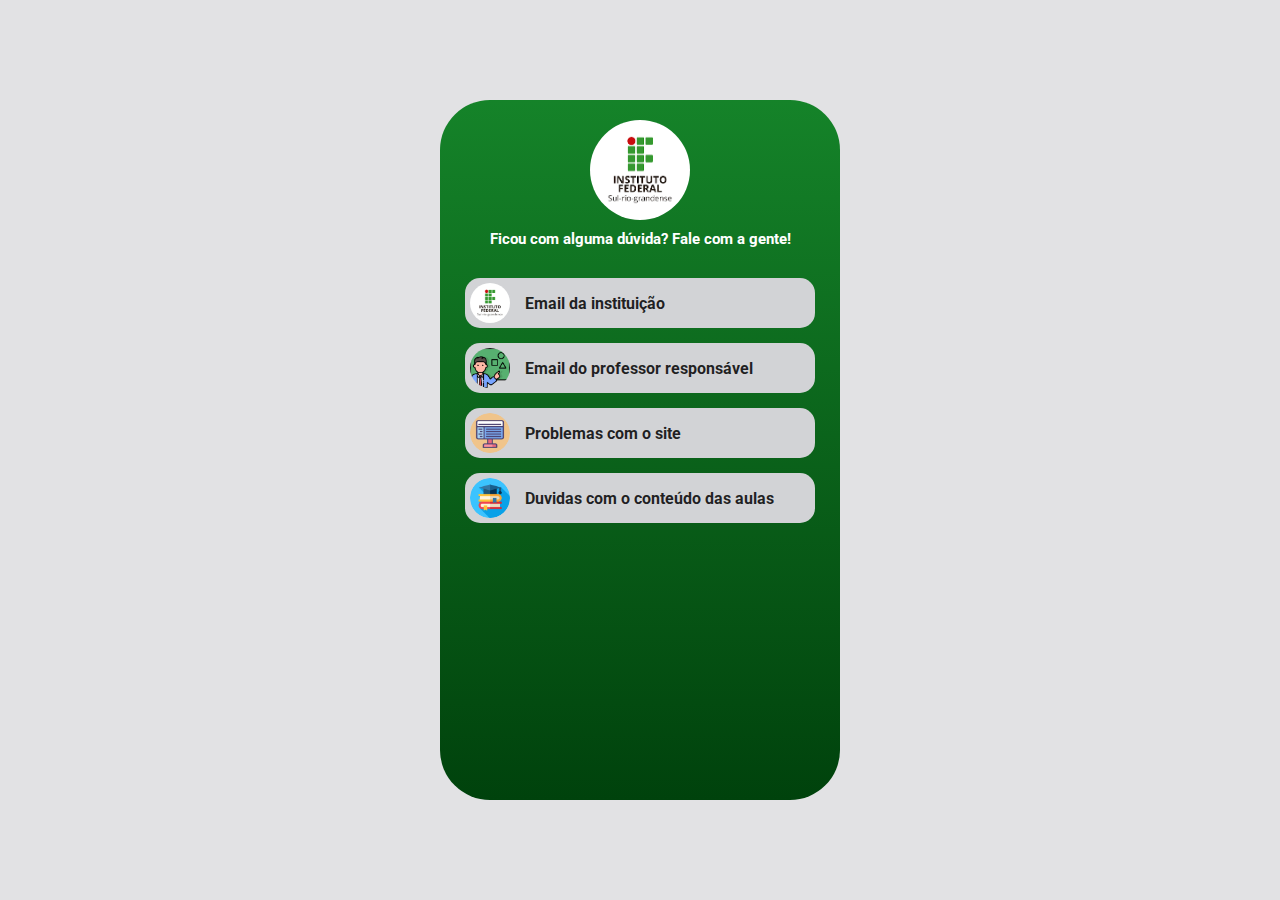
<file: suporte.html>
<!DOCTYPE html>
<html lang="en">
<head>
    <meta charset="UTF-8">
    <meta name="viewport" content="width=device-width, initial-scale=1.0">
    <title>Suporte</title>
    <link rel="stylesheet" href="styleSuporte.css">
    <link href="https://fonts.googleapis.com/css2?family=Roboto&display=swap" rel="stylesheet">

</head>
<body>
    <div class="main">
        <div class="perfil">
            <img src="imgMain/logo-pequena-if.png" alt="">
            <h4>Ficou com alguma dúvida? Fale com a gente!</h4>
        <div class="emails">
            <!-- <div class="botEmail"><a href="https://mail.google.com/mail/?view=cm&fs=1&to=" target="_blank"></a></div> -->
            <div class="botEmail"><a href="https://mail.google.com/mail/?view=cm&fs=1&to=giovane20schopp@gmail.com" target="_blank"><img src="imgMain/logo-pequena-if.png" alt="">Email da instituição</a></div>
            <div class="botEmail"><a href="https://mail.google.com/mail/?view=cm&fs=1&to=giovane20schopp@gmail.com" target="_blank"><img src="imgMain/professor-logo.png" alt="">Email do professor responsável</a></div>
            <div class="botEmail"><a href="https://mail.google.com/mail/?view=cm&fs=1&to=giovane20schopp@gmail.com" target="_blank"><img src="imgMain/programa.png" alt="">Problemas com o site</a></div>
            <div class="botEmail"><a href="https://mail.google.com/mail/?view=cm&fs=1&to=rubiraluciano@gmail.com" target="_blank"><img src="imgMain/estudos-logo.png" alt="">Duvidas com o conteúdo das aulas</a></div>
        </div>    

        </div>
    </div>
</body>
</html>
</file>
<file: style.css>
*{
    padding: 0px;
    margin: 0px;
    box-sizing: border-box;
    font-family: Arial, Helvetica, sans-serif;
}

/* tentando n se matar */

body{
    background-color: #EDF4FF;
}

.hidden {
    display: none;
}

.header {
    display: flex;
    align-items: center;
    justify-content: center;
    min-width: fit-content;
    flex-wrap: nowrap;
    width: 100%;
    background: linear-gradient(to bottom,#00420C , #158329);
    padding-top: 25px;
    padding-bottom: 25px;
    padding-right: 0px;
    gap: 30px;
    border-bottom: 30px solid #00420C;
    margin-bottom: 20px;
}

.logo #logo-menor{
    display: none;
}

.banner {
    color: aliceblue;
    justify-content: center;
    text-align: center;
    padding: 15px;
}

.banner h5{
    justify-content: center;
    
}

.suporte{
    border: solid 2px #000000a1;
    background-color: #158329;
    border-radius: 15px;
    padding: 2px;
    display: flex;
    align-items:center;
    justify-content: space-between;
    margin-left: 100px;
}

.suporte a{
    display: flex;
    align-items:center ;
    color: aliceblue;
}
.suporte img{
    padding-left: 2px;
    max-width: 30px;
    border-radius: 50%;
}

.miniHeader{
    display: flex;
    background-color: #00420C;
    align-items: center;
    justify-content: end;
    padding-top: 30px;
    min-width: auto;
    flex-wrap: nowrap;
    width: 100%;
}

.main{
    display: flex;
    flex-direction: column;
    align-items: center ;
}
.conteudoMain{
    display: flex;
    gap: 15px;
    
}
.navLateral{
    border: solid 1px #FFFFFF;
    background-color: #FFFFFF;
    border-radius: 10px;
    display:flex;
    flex-direction: column;
    margin-top: 10px;
    align-items: center;
    gap: 15px; 
    padding: 20px;
    max-width: 300px;
    height: fit-content;
}
.navLateral h2{
    text-align: center;
    color: #158329;
    padding-top: 10px;
    padding-bottom: 10px;
}
.botaoEncontro{
    border-top: solid 3px #0A6A1C;
    border-top-right-radius: 5px;
    border-top-left-radius: 5px;
    width: 250px;
}
.navLateral button{
    text-align: left;
    background-color: #d2d3d6;
    color: #000000a1;
    padding: 15px 20px;
    border: none;
    border-bottom-left-radius: 5px;
    border-bottom-right-radius: 5px;
    font-size: 16px;
    cursor: pointer;
    font-weight: bolder;
    width: inherit;
    width: 100%;
    height: 70px;
    max-height: 70px;
    
}
.navLateral button:hover {
    background-color: #4eaf5342; 
}
button:focus {
    color: #00420C;
    background-color: #3faa4491; 
    outline: none; 
    
  }

.navLateral button.selecionado {
    background-color: #3faa4491;
    color: #00420C;
}

.pagina {
    margin-top: 10px;
    margin-right: auto;
    border: solid 1px #FFFFFF;
    background-color: #FFFFFF;
    border-radius: 10px;
    max-width: 800px;
    height: auto;
    min-height: 1700px;
}
.pagina h2{
    text-align: center;
    color: #158329;
    width: inherit;
    width: 96%;
    margin: 2%;
}
.pagina h3{
    text-align: center;
    color: #158329;
    width: inherit;
    width: 96%;
    margin: 2%;
}
.pagina p{
    padding: 20px;
    color: #000000;
    background-color: #3faa4491;
    border-radius: 5px;
    line-height: 1.5;
    text-align: justify;
    width: inherit;
    width: 96%;
    margin: 2%;
    text-indent: 30px;
}

.imagem-ilustrativa{
    display: flex;
    background-color: #0A6A1C;
    border-radius: 24px;
    padding: 5px;
    width: inherit;
    width: 70%;
    height: 20rem;
    margin-left: 15%;
    margin-right: 15%;
    margin-top: 2%;
    margin-bottom: 2%;
}
.imagem-ilustrativa img{
    border-radius: 22px;
    width: 100%;
    height: 100%;
}
.accordion{
    width: inherit;
    width: 96%;
    justify-items: center;
    margin-left: 2%;
    margin-right: 2%;
}

.accordion-btn {
    width: inherit;
    width: 100%;
    margin-top: 2%;
    border-top: solid 3px #0A6A1C;
    border-top-right-radius: 5px;
    border-top-left-radius: 5px;
}

.accordion-btn button {
    display: flex;
    align-items: center;
    width: inherit;
    width: 100%;
    height: 3rem;
    padding-left: 2%;
    padding-right: 2%;
    background-color: #d2d3d6;
    color: #000000a1;
    font-weight: bold;
    cursor: pointer;
    border: none;
    text-align: left;
    font-size: 16px;
    border-bottom-left-radius: 5px;
    border-bottom-right-radius: 5px;
    justify-content:space-between;
}
.pagina button:hover {
    background-color: #4eaf5342; 
}


.accordion-content {
    max-height: 0;
    overflow: hidden;
    transition: max-height 0.5s ease;
    padding: 0 15px;
    border-radius: 5px;
    margin-top: 0px;
    width: inherit;
    width: 96%;
  
}

.accordion-content h3{
    margin: 2%;
}

.accordion-videos iframe {
  display: flex;
  flex-direction: column;  
  align-items: center;
  background-color: #0A6A1C;
  border-radius: 15px;
  padding: 5px;
  margin-left: 2%;
  margin-right: 2%;
  width: inherit;
  width: 100%;
  height: 24rem;
}

.accordion.open .accordion-content {  
  max-height: 3600px; 
}

.accordion-videos p{
    display: none;
    max-height: 0px;
}

.logosFerramentasTotal img {
    border: solid 3px #00420C;
    border-radius: 15px;
}
.logosFerramentasTotal{
    background: linear-gradient(to top,#0A6A1C , #158329);
    width: 96%;
    padding: 1%;
    margin: 2%;
    border-radius: 15px;
}
.logosFerramentas{
    padding: 10px 20px;
    background: linear-gradient(to top,#868686 , #d2d3d6);
    border-radius: 15px;
    margin: 20px;
}

.logosFerramentas ul{
    display: flex;
    justify-content: space-between;
    align-items: center;
    gap: 10px;
}

.logosFerramentas li{
    list-style: none;
    
}

.logosFerramentas img{
    max-width: 100px;
    width: 100px;
    max-height: 100px;
    max-height: 100px;
    border-radius: 15px;
}

.logosFerramentas2{
    padding: 10px 20px;
    background: linear-gradient(to top,#868686 , #d2d3d6);
    border-radius: 15px;
    margin: 20px;
}

.logosFerramentas2 ul{
    display: flex;
    justify-content: space-between;
    align-items: center;
    gap: 10px;
    
}

.logosFerramentas2 li{
    list-style: none;
}
.logosFerramentas2 img{
    max-width: 100px;
    width: 100px;
    max-height: 100px;
    max-height: 100px;
    border-radius: 15px;
}


.accordion-videos{
        justify-items: center;
    }

.accordion-videos a{
        text-align: center;
    }

.botao-link {
    width: inherit;
    width: 70%;
    margin-left: 15%;
    margin-right: 15%;
    margin-top: 2%;
    margin-bottom: 2%;
    border-radius: 10px;   
    border: solid 2px #0A6A1C;
}
.botao-link button{
    width: inherit;
    width: 100%;
    text-align: left;
    background-color: #0A6A1C;
    color: #000000a1;
    border: solid 2px #d2d3d6;
    border-radius: 10px;   
    font-size: 16px;
    cursor: pointer;
    font-weight: bolder;
    height: 3rem;    
}

.botao-link button :hover{
    background-color: #158329;
    border-radius: 10px;   

}
.botao-link a {
    display: flex;
    text-decoration: none;
    color: #FFFFFF;
    width: 100%;
    height: 100%;
    align-items: center;
    justify-content: center;
    padding-left: 2%;
}
aside#sidebar {
  position: fixed;
  top: 0;
  left: -200px;
  width: 200px;
  height: 100%;
  overflow-y: auto;
  padding-top: 60px;
  transition: left 0.3s ease;
  z-index: 1000;
}

aside#sidebar.aberto {
    left: 0;
}

main {
  padding: 20px;
}

#aguarde{
    max-width: 800px;

}

.botaoMenu {
    display: none;
}
aside#sidebar {
    display: none;
}

/* -------------------------------------------------------Site quando for 1100px --------------------------------------------------------------*/
@media (max-width: 1100px) {

    /* Topo da pagina */
    .header {
        display: flex;
        align-items: center;
        justify-content: center;
        min-width: fit-content;
        flex-wrap: nowrap;
        width: 100%;
        background: linear-gradient(to bottom,#00420C , #158329);
        padding-top: 25px;
        padding-bottom: 25px;
        padding-right: 0px;
        gap: 15px;
        border-bottom: 30px solid #00420C;
        margin-bottom: 20px;
    }

    .logo #logo-menor{
    display: none;
}

    .header img{
        max-width: 200px;
    }
    .banner {
        color: aliceblue;
        justify-content: center;
        text-align: center;
        padding: 15px;
    }

    .banner h2{
        font-size: 14px;


    }
    .banner h5{
        justify-content: center;
        font-size: 11px;
    }
    
    .suporte{
        border: solid 2px #000000a1;
        background-color: #158329;
        border-radius: 15px;
        padding: 2px;
        display: flex;
        align-items:center;
        justify-content: space-between;
        margin-left: 40px;
        
    
    }
    .suporte a{
        display: flex;
        align-items:center ;
        color: aliceblue;
    }
    .suporte img{
        padding-left: 2px;
        max-width: 30px;
        border-radius: 50%;
    }
    
    /*Meio da pagina  */
    .main{
        display: flex;
        flex-direction: column;
        align-items: center ;
    }
    .conteudoMain{
        display: flex;
        gap: 5px;
       
    }
    /* Menu lateral */
    .navLateral{
        border: solid 1px #FFFFFF;
        background-color: #FFFFFF;
        border-radius: 10px;
        display:flex;
        flex-direction: column;
        margin-top: 10px;
        align-items: center;
        gap: 5px; 
        padding: 10px;
        max-height: fit-content;
        
    }
    .navLateral h2{
        color: #158329;
        padding-top: 5px;
        padding-bottom: 5px;
        font-size: 16px
    }
    .botaoEncontro{
        border-top: solid 3px #0A6A1C;
        border-top-right-radius: 5px;
        border-top-left-radius: 5px;
        width: 150px;
    }
    .navLateral button{
        
        text-align: left;
        background-color: #d2d3d6;
        color: #000000a1;
        padding: 15px 20px;
        border: none;
        border-bottom-left-radius: 5px;
        border-bottom-right-radius: 5px;
        font-size: 11px;
        cursor: pointer;
        font-weight: bolder;
        max-width: 250px;
        width: 150px;
        height: 60px;
        max-height: 70px;
        margin-bottom: 5px;
    }
     .navLateral button:hover {
        background-color: #4eaf5342; 
    }
    button:focus {
        color: #00420C;
        background-color: #3faa4491; 
        outline: none; 
        
      }
    
    .navLateral button.selecionado {
        background-color: #3faa4491;
        color: #00420C;
    }
    /* Ferramentas */
    .logosFerramentasTotal{
        display: flex;
        justify-content: center;
    }

   
    .logosFerramentas{
        padding: 10px 20px;
        background-color: #d2d3d6;
        border-radius: 15px;
        margin: 20px;
        max-width: 140px;
    }
    
    .logosFerramentas ul{
        display: flex;
        flex-direction: column;
        justify-content: space-between;
        align-items: center;
        gap: 10px;
        
    }
    
    .logosFerramentas li{
        list-style: none;
    }
    
    .logosFerramentas img{
        max-width: 100px;
        width: 100px;
        max-height: 100px;
        max-height: 100px;
        border-radius: 15px;
    }
    
    .logosFerramentas2{
        padding: 10px 20px;
        background-color: #d2d3d6;
        border-radius: 15px;
        margin: 20px;
        max-width: 140px;
    }
    
    .logosFerramentas2 ul{
        display: flex;
        flex-direction: column;
        justify-content: space-between;
        align-items: center;
        gap: 10px;
        
    }
    
    .logosFerramentas2 li{
        list-style: none;
    }
    .logosFerramentas2 img{
        max-width: 100px;
        width: 100px;
        max-height: 100px;
        max-height: 100px;
        border-radius: 15px;
    
    
    }

    


    } 

    

/* Responsivo */
@media (max-width: 719px) {
  .botaoMenu {
    display: block;
    display: flex;
    align-items: center;
    justify-content: center;
    border: none;
  }
.botaoMenu img {
    width: 1.4rem;
}
#staticbar {
    display: none;
  }

.logo #logo-maior{
    display: none;
}

.logo #logo-menor{
    display: block;
    
}
.logo #logo-menor img{
    width: 2rem;
}
.banner {
    padding: 0px;
}
.banner h2{
    font-size: 11px;
}
.banner h5{
    display: none;
}
.suporte{
    margin-left: 0px;
    border: solid 1px #000000a1;
    background-color: #158329;
    border-radius: 7.5px;
    padding: 1px;

}
.suporte a{
    font-size: 11px;
    display: flex;
    align-items:center ;
    color: aliceblue;
}
.suporte img{
    padding-left: 1px;
    max-width: 15px;
    border-radius: 50%;
}

.navLateral {
    max-width: 180px;
}



.pagina p {
    font-size: 18px;



}
.pagina h3 {
    padding-left: 0px;
    font-size: 16px;
    text-align: center;
}
.logosFerramentas{
    padding: 10px 10px;
    background-color: #d2d3d6;
    border-radius: 15px;
    margin: 20px;
}

.logosFerramentas ul{
    display: flex;
    justify-content: space-between;
    align-items: center;
    gap: 10px;
}

.logosFerramentas li{
    list-style: none;
}

.logosFerramentas img{
    width: 80px;
    height: 80px;
    border-radius: 15px;
}

.logosFerramentas2{
    padding: 10px 10px;
    background-color: #d2d3d6;
    border-radius: 15px;
    margin: 20px;
}

.logosFerramentas2 ul{
    display: flex;
    justify-content: space-between;
    align-items: center;
    gap: 10px;
    
}

.logosFerramentas2 li{
    list-style: none;
}
.logosFerramentas2 img{
    width: 80px;
    height: 80px;
    border-radius: 15px;
}


.imagem-ilustrativa{
    display: flex;
    background-color: #0A6A1C;
    border-radius: 15px;
    padding: 5px;
    width: inherit;
    width: 96%;
    height: 20rem;
    margin: 2%;
}
    .accordion-videos iframe {
        padding: 5px;
        height: 18rem;

    }
    .accordion-content{
        margin: 20px;
        padding: 0px;
        

    }

#menu-toggle {
    display: block;
    }
aside#sidebar {
        display: block;
    }
}




    h5{
        text-align: center;
    }





#menu-toggle {
  display: flex;  
  align-items: center;
  justify-content: center;  
  background-color: rgba(0, 0, 0, 0.258);
  height: 3rem;
  width: 3rem;
  border-radius: 50%;
  position: fixed;
  top: 50%;
  left: 15px;
  z-index: 1002;
  transition: left 0.3s ease;
  cursor: pointer;
  border: none;
}
#menu-toggle.ativo {
  display: none; /* Ajuste para que o botão fique visível quando o menu estiver aberto */
  
}
#overlay {
  position: fixed;
  top: 0;
  left: 0;
  width: 100%;
  height: 100%;
  background-color: rgba(0, 0, 0, 0.5); /* cor escura com transparência */
  z-index: 900; /* menor que o menu lateral */
  display: none; /* escondido por padrão */
}

#overlay.ativo {
  display: block;
}

  #overlay {
    display: none;
  }
</file>
<file: styleSuporte.css>
/* Cores padroes:
verde padrao #0A6A1C
verde claro #158329
verde escuro #00420C
*/

*{
    margin: 0px;
    padding: 0px;
    box-sizing: border-box;
    font-family: 'Roboto', sans-serif;
}


body{
    background-color: #d2d3d6a6;
}
.main{
    margin-top: 100px;
    justify-items: center;
    
}
.perfil {
    display: flex;                 
    flex-direction: column;
    align-items: center;      
    background: linear-gradient(to top,#00420C , #158329);
    border-radius: 50px;
    max-width: 400px;
    width: 400px;
    height: 700px;
}
.perfil img {
    margin-top: 20px;
    border-radius: 50%;
    max-width: 100px;
    
}
.perfil h4 {
    color: #fff;
    font-size: 15px;
    margin-top: 10px;
    margin-bottom: 15px;
    text-align: center;
}
.botEmail{
    display: flex;
    flex-direction: column;
    margin: auto;
    width: 350px;
    height: 50px;
    margin-top: 15px;
    border-radius: 15px;
    background-color: #d2d3d6;
    align-items: center;
    justify-content: center;
    cursor: pointer;
}

.botEmail a{
    text-decoration: none;
    color: #000000d8;
    font-weight: bolder;
    width: 100%;
    height: 100%;
    display: flex;
    align-items: center;
    justify-content: left;
}
.botEmail img{
    margin: 0px;
    width: 40px;
    margin-right: 15px;
    margin-left: 5px;
}   

.botEmail:hover{
    background-color: #d2d3d6a6;
}
</file>
